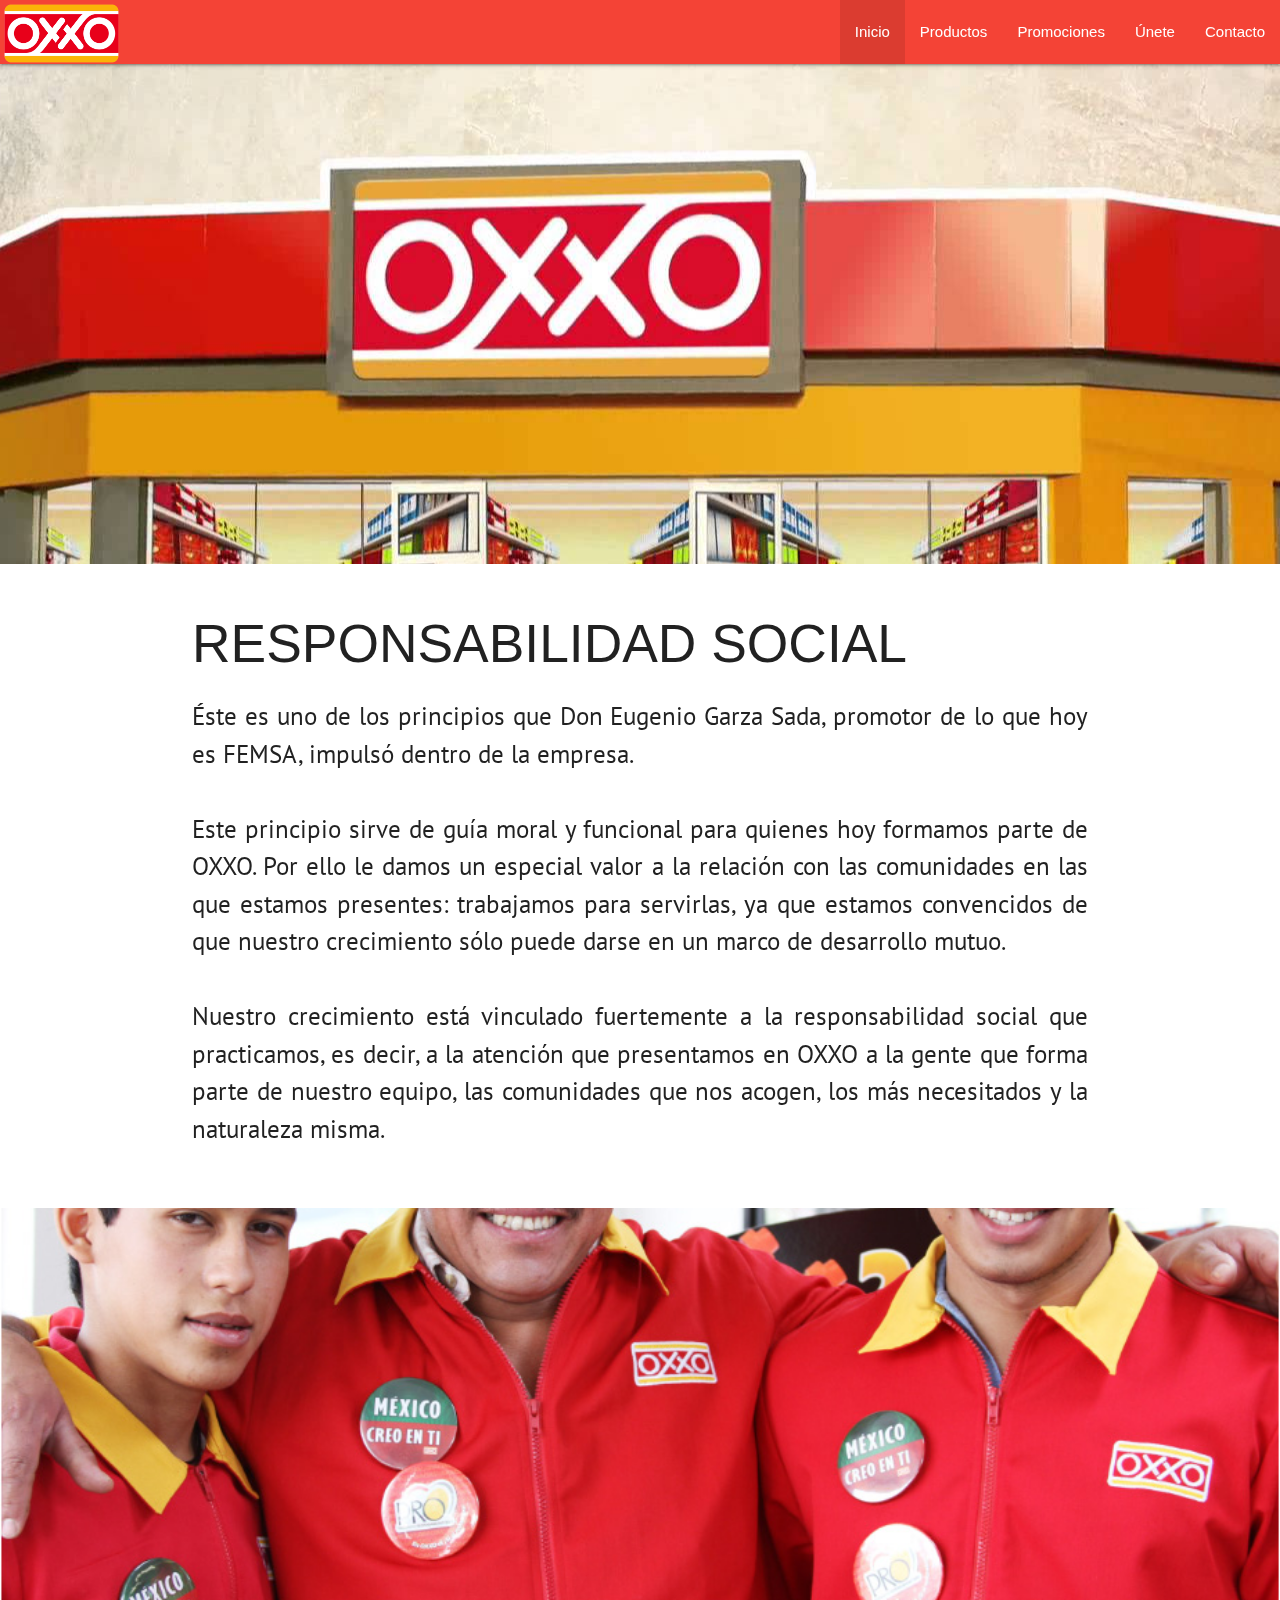
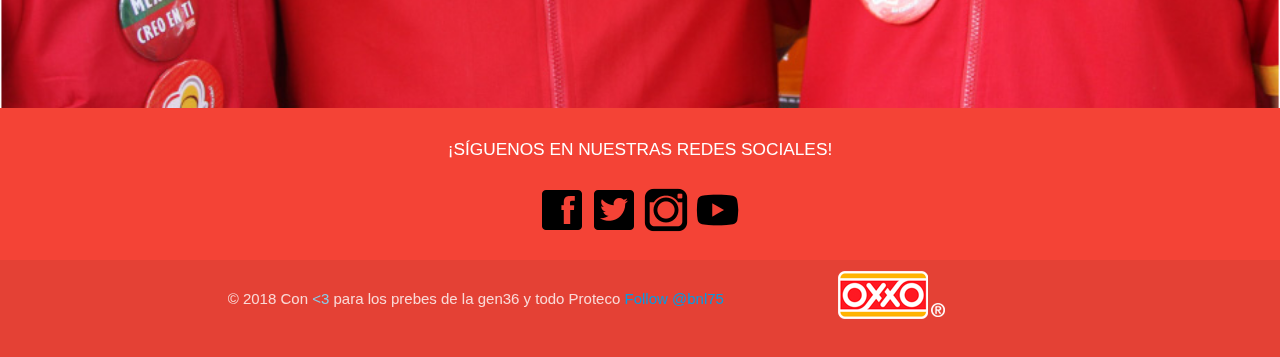
<file: index.html>
<!DOCTYPE html>
<html lang="es">
<head>
  <meta charset="UTF-8">
  <title>Oxxo</title>
  <link rel="stylesheet" href="css/style.css">
  <link rel="shortcut icon" href="img/logoxxo.png" type="image/png">
  <link href="https://fonts.googleapis.com/css?family=PT+Sans" rel="stylesheet">
  <!--Import Google Icon Font-->
  <link href="https://fonts.googleapis.com/icon?family=Material+Icons" rel="stylesheet">
  <!--Import materialize.css-->
  <link type="text/css" rel="stylesheet" href="css/materialize.min.css"  media="screen,projection"/>

  <!--Let browser know website is optimized for mobile-->
  <meta name="viewport" content="width=device-width, initial-scale=1.0"/>
</head>

<body>

  <nav class="red">
    <div class="nav-wrapper">
      <a href="#" class="brand-logo"><img sizes="(max-width: 60px) 20px, 50vw" src="img/logoxxo.png" alt="logo oxxo" class="logo img-responsive"></a>
      <a href="#" data-target="mobile-demo" class="sidenav-trigger"><i class="material-icons">menu</i></a>
      <ul class="right hide-on-med-and-down">
        <li class="active"><a href="#">Inicio</a></li>
        <li><a href="productos.html">Productos</a></li>
        <li><a href="promociones.html">Promociones</a></li>
        <li><a href="unete.html">Únete</a></li>
        <li><a href="contacto.html">Contacto</a></li>
      </ul>
    </div>
  </nav>

  <ul class="sidenav" id="mobile-demo">
    <li class="active"><a href="#">Inicio</a></li>
    <li><a href="productos.html">Productos</a></li>
    <li><a href="promociones.html">Promociones</a></li>
    <li><a href="unete.html">Únete</a></li>
    <li><a href="contacto.html">Contacto</a></li>
  </ul>

  <main>
    <div class="parallax-container">
      <div class="parallax"><img src="img/parallax1.jpg"></div>
    </div>
    <div class="section white">
      <div class="row container">
        <h2 class="header">RESPONSABILIDAD SOCIAL</h2>
        <p class="parrafo1">
          Éste es uno de los principios que Don Eugenio Garza Sada, promotor de lo que hoy es FEMSA, impulsó dentro de la empresa. <br><br>
          Este principio sirve de guía moral y funcional para quienes hoy formamos parte de OXXO. Por ello le damos un especial valor a la relación con las comunidades en las que estamos presentes: trabajamos para servirlas, ya que estamos convencidos de que nuestro crecimiento sólo puede darse en un marco de desarrollo mutuo. <br><br>
          Nuestro crecimiento está vinculado fuertemente a la responsabilidad social que practicamos, es decir, a la atención que presentamos en OXXO a la gente que forma parte de nuestro equipo, las comunidades que nos acogen, los más necesitados y la naturaleza misma.
        </p>
      </div>
    </div>
    <div class="parallax-container">
      <div class="parallax"><img src="img/parallax2.jpg"></div>
    </div>
  </main>

  <!-- Inicia el footer -->
  <footer class="page-footer red">
    <div class="container">
      <div class="row">
        <div class="col s2"></div>
        <div class="col s8">
          <center><h6>¡SÍGUENOS EN NUESTRAS REDES SOCIALES!</h6></center>
        </div>
        <div class="col s2"></div>
      </div>
      <div class="row">
        <div class="col s0 l4"></div>
        <center><div class="col s12 l4">
          <a title="Facebook" href="https://www.facebook.com"><img src="img/icons8-facebook-48.png" alt=""></a>
          <a title="Twitter" href="https://www.twitter.com"><img src="img/icons8-twitter-48.png" alt=""></a>
          <a title="Instagram" href="https://www.instagram.com"><img src="img/icons8-instagram-viejo-filled-48.png" alt=""></a>
          <a title="Youtube" href="https://www.youtube.com"><img src="img/icons8-youtube-play-filled-48.png" alt=""></a>
        </div></center>
        <div class="col s0 l4"></div>
      </div>
    </div>

    <div class="footer-copyright">
      <div class="container">
        <div class="row">
          <div class="col 1"></div>
          <center><div class="col s12 l7 margenFoo">
            © 2018 Con <span style="color: skyblue"><3</span> para los prebes de la gen36 y todo Proteco    
            <a class="github-button" href="https://github.com/bnl75" aria-label="Follow @bnl75 on GitHub">Follow @bnl75</a>
          </div></center>
          <div class="col s12 l4">
            <center><img class="img-responsive" src="img/footer-logo.png" alt="logo R"></center>
          </div>
        </div>
      </div>
    </div>
  </footer>
  <!-- Termina el footer -->

  <!--JavaScript at end of body for optimized loading-->
  <script type="text/javascript" src="js/jquery.js"></script>
</body>

<!-- zona de scripts -->
<script type="text/javascript" src="js/app.js"></script>
<script type="text/javascript" src="js/materialize.min.js"></script>
<script async defer src="https://buttons.github.io/buttons.js"></script>

</html>
</file>
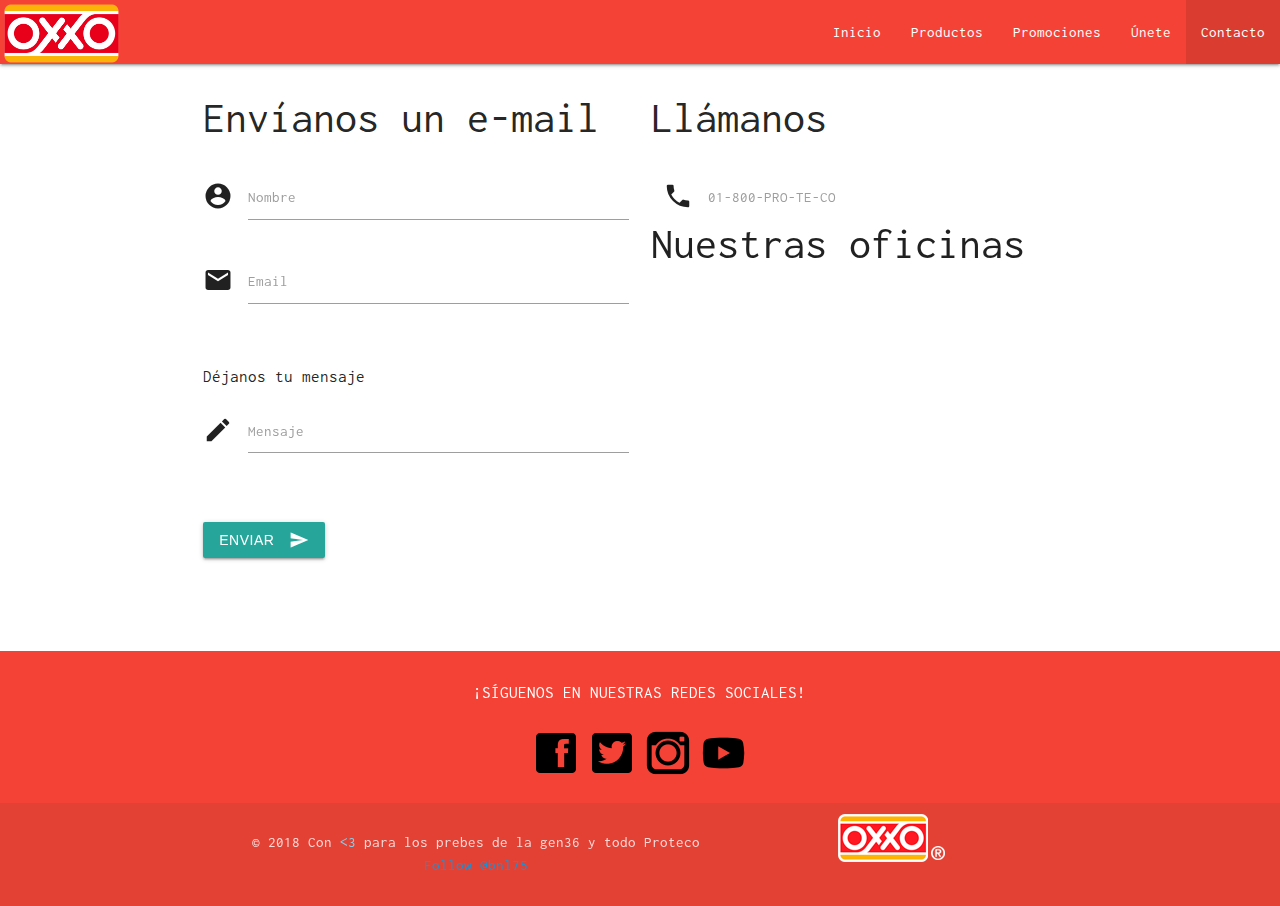
<file: contacto.html>
<!DOCTYPE html>
<html lang="es">
<head>
  <meta charset="UTF-8">
  <title>Contacto</title>
  <link rel="stylesheet" href="css/style.css">
  <link rel="shortcut icon" href="img/logoxxo.png" type="image/png">
  <link href="https://fonts.googleapis.com/css?family=Inconsolata:700" rel="stylesheet">
  <!--Import Google Icon Font-->
  <link href="https://fonts.googleapis.com/icon?family=Material+Icons" rel="stylesheet">
  <!--Import materialize.css-->
  <link type="text/css" rel="stylesheet" href="css/materialize.min.css"  media="screen,projection"/>

  <!--Let browser know website is optimized for mobile-->
  <meta name="viewport" content="width=device-width, initial-scale=1.0"/>
</head>

<body id="conta">

  <nav class="red">
    <div class="nav-wrapper">
      <a href="index.html" class="brand-logo"><img src="img/logoxxo.png" alt="logo oxxo" class="logo img-responsive"></a>
      <a href="#" data-target="mobile-demo" class="sidenav-trigger"><i class="material-icons">menu</i></a>
      <ul class="right hide-on-med-and-down">
        <li><a href="index.html">Inicio</a></li>
        <li><a href="productos.html">Productos</a></li>
        <li><a href="promociones.html">Promociones</a></li>
        <li><a href="unete.html">Únete</a></li>
        <li class="active"><a href="#">Contacto</a></li>
      </ul>
    </div>
  </nav>

  <ul class="sidenav" id="mobile-demo">
    <li><a href="index.html">Inicio</a></li>
    <li><a href="productos.html">Productos</a></li>
    <li><a href="promociones.html">Promociones</a></li>
    <li><a href="unete.html">Únete</a></li>
    <li class="active"><a href="#">Contacto</a></li>
  </ul>

  <main>
    <div class="container">
      <div class="row">
        <div class="col s12 m6 l6">
          <h3>Envíanos un e-mail</h3>

          <div class="row">
            <form class="col s12">
              <div class="row">
                <div class="input-field col s12">
                  <i class="material-icons prefix">account_circle</i>
                  <input id="icon_prefix" type="text" class="validate">
                  <label for="icon_prefix">Nombre</label>
                </div>
                <div class="input-field col s12">
                  <i class="material-icons prefix">email</i>
                  <input id="icon_email" type="email" class="validate">
                  <label for="icon_email">Email</label>
                </div>
              </div>
            </form>
          </div>
          <h6>Déjanos tu mensaje</h6>
          <div class="row">
            <form class="col s12">
              <div class="row">
                <div class="input-field col s12">
                  <i class="material-icons prefix">mode_edit</i>
                  <textarea id="icon_prefix2" class="materialize-textarea"></textarea>
                  <label for="icon_prefix2">Mensaje</label>
                </div>
              </div>
            </form>
          </div>
          <button class="btn waves-effect waves-light" type="submit" name="action">ENVIAR
            <i class="material-icons right">send</i>
          </button>

        </div>
        <div class="col s12 m6 l6">
          <div class="row">
            <div class="col s12">
              <h3>Llámanos</h3>
              <div class="input-field col s12">
          <i class="material-icons prefix">phone</i>
          <label for="icon_telephone">01-800-PRO-TE-CO</label>
        </div>
            </div>
            <div class="col s12">
              <h3>Nuestras oficinas</h3>
              <div class="row">
                <div class="col s12">
                  <iframe src="https://www.google.com/maps/embed?pb=!1m18!1m12!1m3!1d3764.952202187654!2d-99.1842445853565!3d19.3278802869439!2m3!1f0!2f0!3f0!3m2!1i1024!2i768!4f13.1!3m3!1m2!1s0x85ce000454d028e9%3A0x4a85a53ac30dc37b!2sPROTECO!5e0!3m2!1ses-419!2smx!4v1524753977665" width="400" height="300" frameborder="0" style="border:0" allowfullscreen></iframe>
                </div>
              </div>
            </div>
          </div>
        </div>
      </div>
    </div>
  </main>

  <!-- Inicia el footer -->
  <footer class="page-footer red">
    <div class="container">
      <div class="row">
        <div class="col s2"></div>
        <div class="col s8">
          <center><h6>¡SÍGUENOS EN NUESTRAS REDES SOCIALES!</h6></center>
        </div>
        <div class="col s2"></div>
      </div>
      <div class="row">
        <div class="col s0 l4"></div>
        <center><div class="col s12 l4">
          <a title="Facebook" href="https://www.facebook.com"><img src="img/icons8-facebook-48.png" alt=""></a>
          <a title="Twitter" href="https://www.twitter.com"><img src="img/icons8-twitter-48.png" alt=""></a>
          <a title="Instagram" href="https://www.instagram.com"><img src="img/icons8-instagram-viejo-filled-48.png" alt=""></a>
          <a title="Youtube" href="https://www.youtube.com"><img src="img/icons8-youtube-play-filled-48.png" alt=""></a>
        </div></center>
        <div class="col s0 l4"></div>
      </div>
    </div>

    <div class="footer-copyright">
      <div class="container">
        <div class="row">
          <div class="col 1"></div>
          <center><div class="col s12 l7 margenFoo">
            © 2018 Con <span style="color: skyblue"><3</span> para los prebes de la gen36 y todo Proteco    
            <a class="github-button" href="https://github.com/bnl75" aria-label="Follow @bnl75 on GitHub">Follow @bnl75</a>
          </div></center>
          <div class="col s12 l4">
            <center><img class="img-responsive" src="img/footer-logo.png" alt="logo R"></center>
          </div>
        </div>
      </div>
    </div>
  </footer>
  <!-- Termina el footer -->

  <!--JavaScript at end of body for optimized loading-->
  <script type="text/javascript" src="js/jquery.js"></script>
</body>

<!-- zona de scripts -->
<script type="text/javascript" src="js/app.js"></script>
<script type="text/javascript" src="js/materialize.min.js"></script>
<script async defer src="https://buttons.github.io/buttons.js"></script>

</html>
</file>
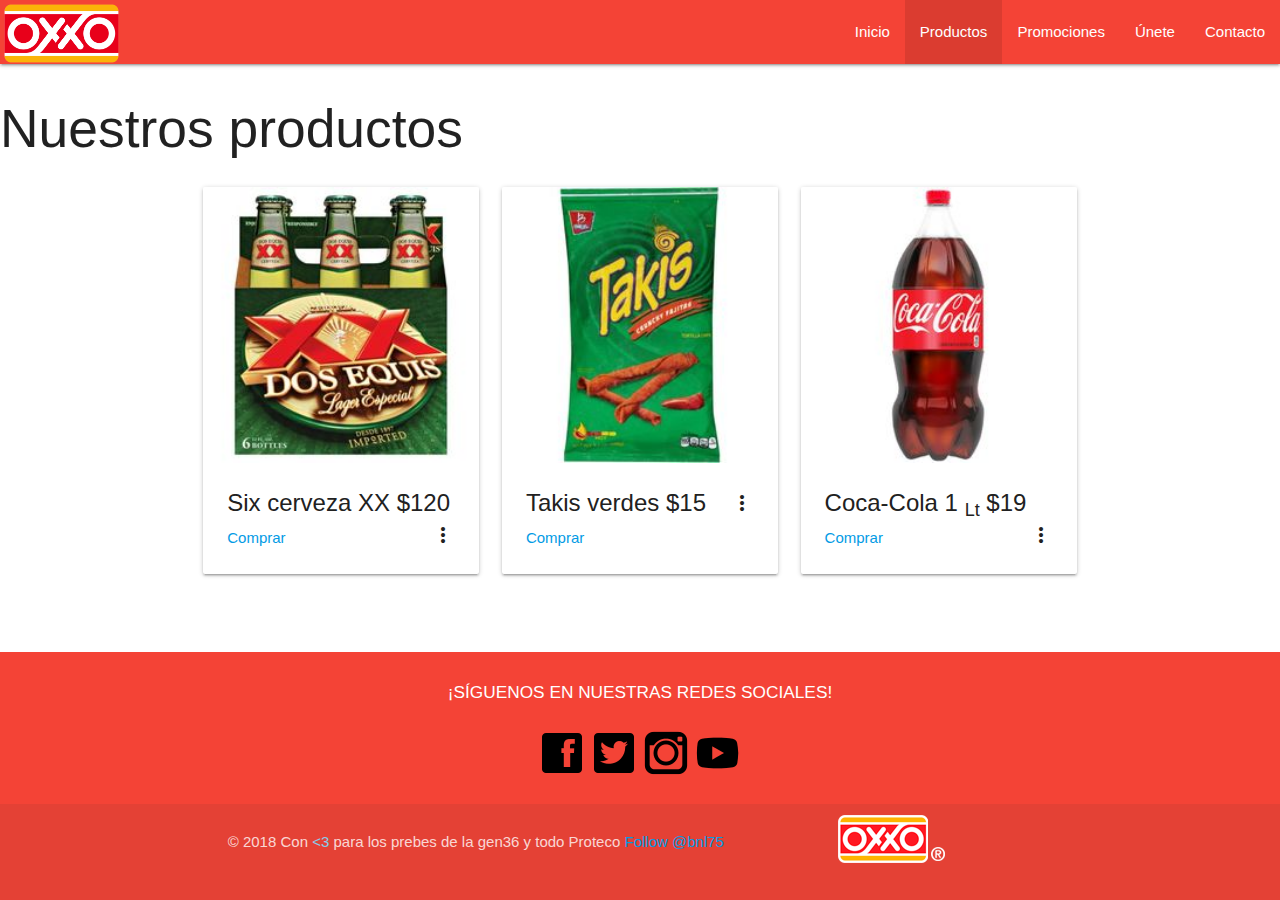
<file: productos.html>
<!DOCTYPE html>
<html lang="es">
<head>
  <meta charset="UTF-8">
  <title>Productos</title>
  <link rel="stylesheet" href="css/style.css">
  <link rel="shortcut icon" href="img/logoxxo.png" type="image/png">
  <!--Import Google Icon Font-->
  <link href="https://fonts.googleapis.com/icon?family=Material+Icons" rel="stylesheet">
  <!--Import materialize.css-->
  <link type="text/css" rel="stylesheet" href="css/materialize.min.css"  media="screen,projection"/>

  <!--Let browser know website is optimized for mobile-->
  <meta name="viewport" content="width=device-width, initial-scale=1.0"/>
</head>

<body>

  <nav class="red">
    <div class="nav-wrapper">
      <a href="index.html" class="brand-logo"><img src="img/logoxxo.png" alt="logo oxxo" class="logo img-responsive"></a>
      <a href="#" data-target="mobile-demo" class="sidenav-trigger"><i class="material-icons">menu</i></a>
      <ul class="right hide-on-med-and-down">
        <li><a href="index.html">Inicio</a></li>
        <li class="active"><a href="#">Productos</a></li>
        <li><a href="promociones.html">Promociones</a></li>
        <li><a href="unete.html">Únete</a></li>
        <li><a href="contacto.html">Contacto</a></li>
      </ul>
    </div>
  </nav>

  <ul class="sidenav" id="mobile-demo">
    <li><a href="index.html">Inicio</a></li>
    <li class="active"><a href="#">Productos</a></li>
    <li><a href="promociones.html">Promociones</a></li>
    <li><a href="unete.html">Únete</a></li>
    <li><a href="contacto.html">Contacto</a></li>
  </ul>

  <main>
    <h2 class="header">Nuestros productos</h2>
    <div class="container">
      <div class="row">
        <div class="col s9 m6 l4">
          <div class="card">
            <div class="card-image waves-effect waves-block waves-light">
              <img class="activator" src="img/XX.jpg">
            </div>
            <div class="card-content">
              <span class="card-title activator grey-text text-darken-4">Six cerveza XX   $120<i class="material-icons right">more_vert</i></span>
              <p><a href="#">Comprar</a></p>
            </div>
            <div class="card-reveal">
              <span class="card-title grey-text text-darken-4">Six cerveza XX   $120<i class="material-icons right">close</i></span>
              <p align="justify">Si tienes ese amigo que es el que más toma pero solo pone $20... Háblale y ahora solo junta 100 pesitos para empezar la peda.</p>
            </div>
          </div>
        </div>
        <div class="col s9 m6 l4">
          <div class="card">
            <div class="card-image waves-effect waves-block waves-light">
              <img class="activator" src="img/takis.jpg">
            </div>
            <div class="card-content">
              <span class="card-title activator grey-text text-darken-4">Takis verdes   $15<i class="material-icons right">more_vert</i></span>
              <p><a href="#">Comprar</a></p>
            </div>
            <div class="card-reveal">
              <span class="card-title grey-text text-darken-4">Takis verdes   $15<i class="material-icons right">close</i></span>
              <p align="justify">Botana para pasar el rato mientras esperas a alguien, ideal para los que no comen picante.</p>
            </div>
          </div>
        </div>
        <div class="col s9 m6 l4">
          <div class="card">
            <div class="card-image waves-effect waves-block waves-light">
              <img class="activator" src="img/coca.jpg">
            </div>
            <div class="card-content">
              <span class="card-title activator grey-text text-darken-4">Coca-Cola 1 <sub>Lt</sub> $19<i class="material-icons right">more_vert</i></span>
              <p><a href="#">Comprar</a></p>
            </div>
            <div class="card-reveal">
              <span class="card-title grey-text text-darken-4">Coca-Cola 1 <sub>Lt</sub> $19<i class="material-icons right">close</i></span>
              <p align="justify">Coca-cola de 1<sub>Lt</sub> no retornable. Refresca tu rato un rato.</p>
            </div>
          </div>
        </div>
      </div>
    </div>
    
  </main>

  <!-- Inicia el footer -->
  <footer class="page-footer red">
    <div class="container">
      <div class="row">
        <div class="col s2"></div>
        <div class="col s8">
          <center><h6>¡SÍGUENOS EN NUESTRAS REDES SOCIALES!</h6></center>
        </div>
        <div class="col s2"></div>
      </div>
      <div class="row">
        <div class="col s0 l4"></div>
        <center><div class="col s12 l4">
          <a title="Facebook" href="https://www.facebook.com"><img src="img/icons8-facebook-48.png" alt=""></a>
          <a title="Twitter" href="https://www.twitter.com"><img src="img/icons8-twitter-48.png" alt=""></a>
          <a title="Instagram" href="https://www.instagram.com"><img src="img/icons8-instagram-viejo-filled-48.png" alt=""></a>
          <a title="Youtube" href="https://www.youtube.com"><img src="img/icons8-youtube-play-filled-48.png" alt=""></a>
        </div></center>
        <div class="col s0 l4"></div>
      </div>
    </div>

    <div class="footer-copyright">
      <div class="container">
        <div class="row">
          <div class="col 1"></div>
          <center><div class="col s12 l7 margenFoo">
            © 2018 Con <span style="color: skyblue"><3</span> para los prebes de la gen36 y todo Proteco    
            <a class="github-button" href="https://github.com/bnl75" aria-label="Follow @bnl75 on GitHub">Follow @bnl75</a>
          </div></center>
          <div class="col s12 l4">
            <center><img class="img-responsive" src="img/footer-logo.png" alt="logo R"></center>
          </div>
        </div>
      </div>
    </div>
  </footer>
  <!-- Termina el footer -->

  <!--JavaScript at end of body for optimized loading-->
  <script type="text/javascript" src="js/jquery.js"></script>
</body>

<!-- zona de scripts -->
<script type="text/javascript" src="js/app.js"></script>
<script type="text/javascript" src="js/materialize.min.js"></script>
<script async defer src="https://buttons.github.io/buttons.js"></script>

</html>
</file>
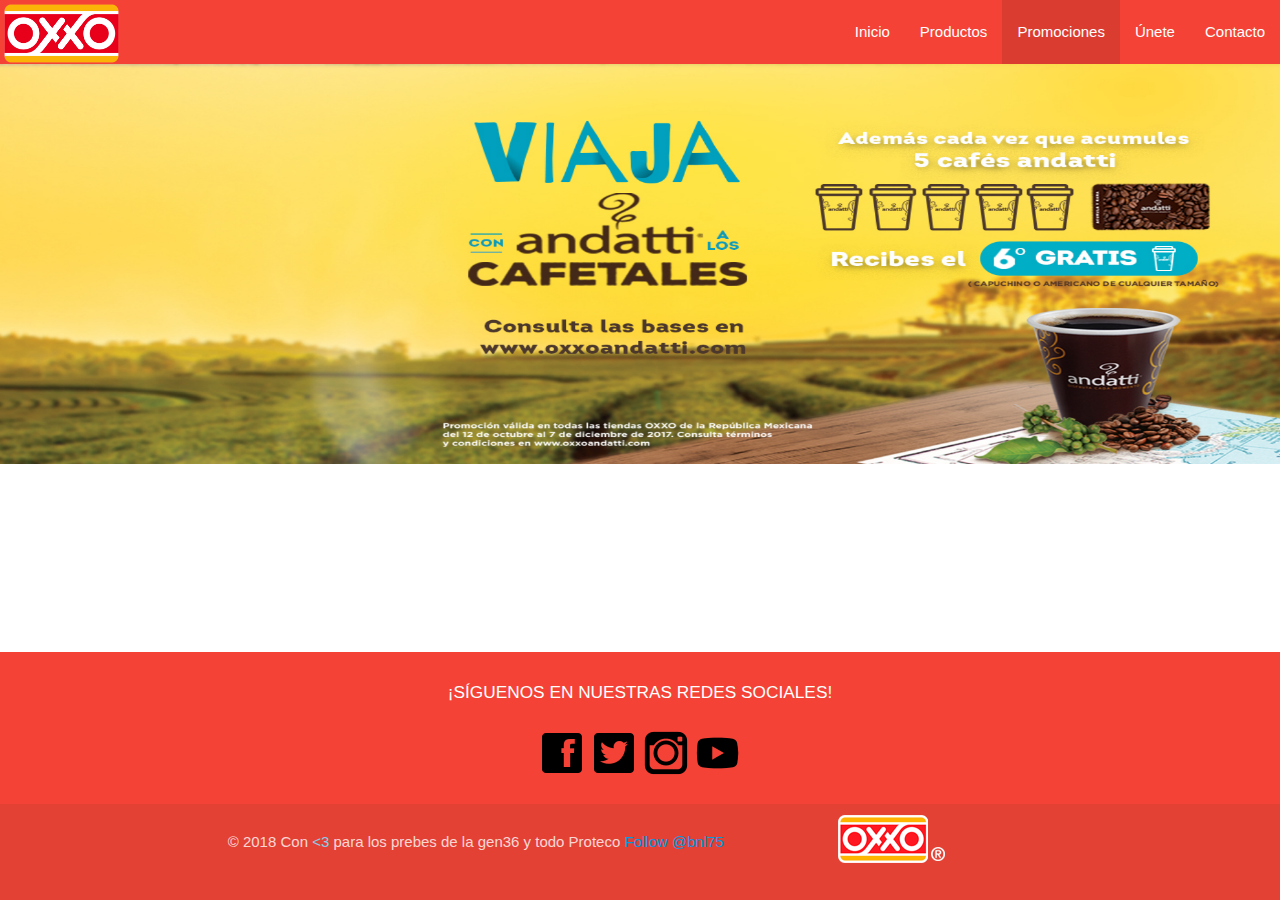
<file: promociones.html>
<!DOCTYPE html>
<html lang="es">
<head>
  <meta charset="UTF-8">
  <title>Promociones</title>
  <link rel="stylesheet" href="css/style.css">
  <link rel="shortcut icon" href="img/logoxxo.png" type="image/png">
  <!--Import Google Icon Font-->
  <link href="https://fonts.googleapis.com/icon?family=Material+Icons" rel="stylesheet">
  <!--Import materialize.css-->
  <link type="text/css" rel="stylesheet" href="css/materialize.min.css"  media="screen,projection"/>

  <!--Let browser know website is optimized for mobile-->
  <meta name="viewport" content="width=device-width, initial-scale=1.0"/>
</head>

<body>

  <nav class="red">
    <div class="nav-wrapper">
      <a href="index.html" class="brand-logo"><img src="img/logoxxo.png" alt="logo oxxo" class="logo responsive-img"></a>
      <a href="#" data-target="mobile-demo" class="sidenav-trigger"><i class="material-icons">menu</i></a>
      <ul class="right hide-on-med-and-down">
        <li><a href="index.html">Inicio</a></li>
        <li><a href="productos.html">Productos</a></li>
        <li class="active"><a href="#">Promociones</a></li>
        <li><a href="unete.html">Únete</a></li>
        <li><a href="contacto.html">Contacto</a></li>
      </ul>
    </div>
  </nav>

  <ul class="sidenav" id="mobile-demo">
    <li><a href="index.html">Inicio</a></li>
    <li><a href="productos.html">Productos</a></li>
    <li class="active"><a href="#">Promociones</a></li>
    <li><a href="unete.html">Únete</a></li>
    <li><a href="contacto.html">Contacto</a></li>
  </ul>


<main>
      <div class="carousel carousel-slider">
      <a class="carousel-item" href="#one!"><img  max-width="100%" height="100%" src="img/prom1.jpg"></a>
      <a class="carousel-item" href="#two!"><img max-width="100%" height="100%" src="img/prom2.jpg"></a>
      <a class="carousel-item" href="#three!"><img max-width="100%" height="100%" src="img/prom3.jpg"></a>
      <a class="carousel-item" href="#four!"><img max-width="100%" height="100%" src="img/prom4.jpg"></a>
    </div>
</main>
 

  <!-- Inicia el footer -->
  <footer class="page-footer red">
    <div class="container">
      <div class="row">
        <div class="col s2"></div>
        <div class="col s8">
          <center><h6>¡SÍGUENOS EN NUESTRAS REDES SOCIALES!</h6></center>
        </div>
        <div class="col s2"></div>
      </div>
      <div class="row">
        <div class="col s0 l4"></div>
        <center><div class="col s12 l4">
          <a title="Facebook" href="https://www.facebook.com"><img src="img/icons8-facebook-48.png" alt=""></a>
          <a title="Twitter" href="https://www.twitter.com"><img src="img/icons8-twitter-48.png" alt=""></a>
          <a title="Instagram" href="https://www.instagram.com"><img src="img/icons8-instagram-viejo-filled-48.png" alt=""></a>
          <a title="Youtube" href="https://www.youtube.com"><img src="img/icons8-youtube-play-filled-48.png" alt=""></a>
        </div></center>
        <div class="col s0 l4"></div>
      </div>
    </div>

    <div class="footer-copyright">
      <div class="container">
        <div class="row">
          <div class="col 1"></div>
          <center><div class="col s12 l7 margenFoo">
            © 2018 Con <span style="color: skyblue"><3</span> para los prebes de la gen36 y todo Proteco    
            <a class="github-button" href="https://github.com/bnl75" aria-label="Follow @bnl75 on GitHub">Follow @bnl75</a>
          </div></center>
          <div class="col s12 l4">
            <center><img class="img-responsive" src="img/footer-logo.png" alt="logo R"></center>
          </div>
        </div>
      </div>
    </div>
  </footer>
  <!-- Termina el footer -->

  <!--JavaScript at end of body for optimized loading-->
  <script type="text/javascript" src="js/jquery.js"></script>
</body>

<!-- zona de scripts -->
<script type="text/javascript" src="js/app.js"></script>
<script type="text/javascript" src="js/materialize.min.js"></script>
<script async defer src="https://buttons.github.io/buttons.js"></script>

</html>
</file>
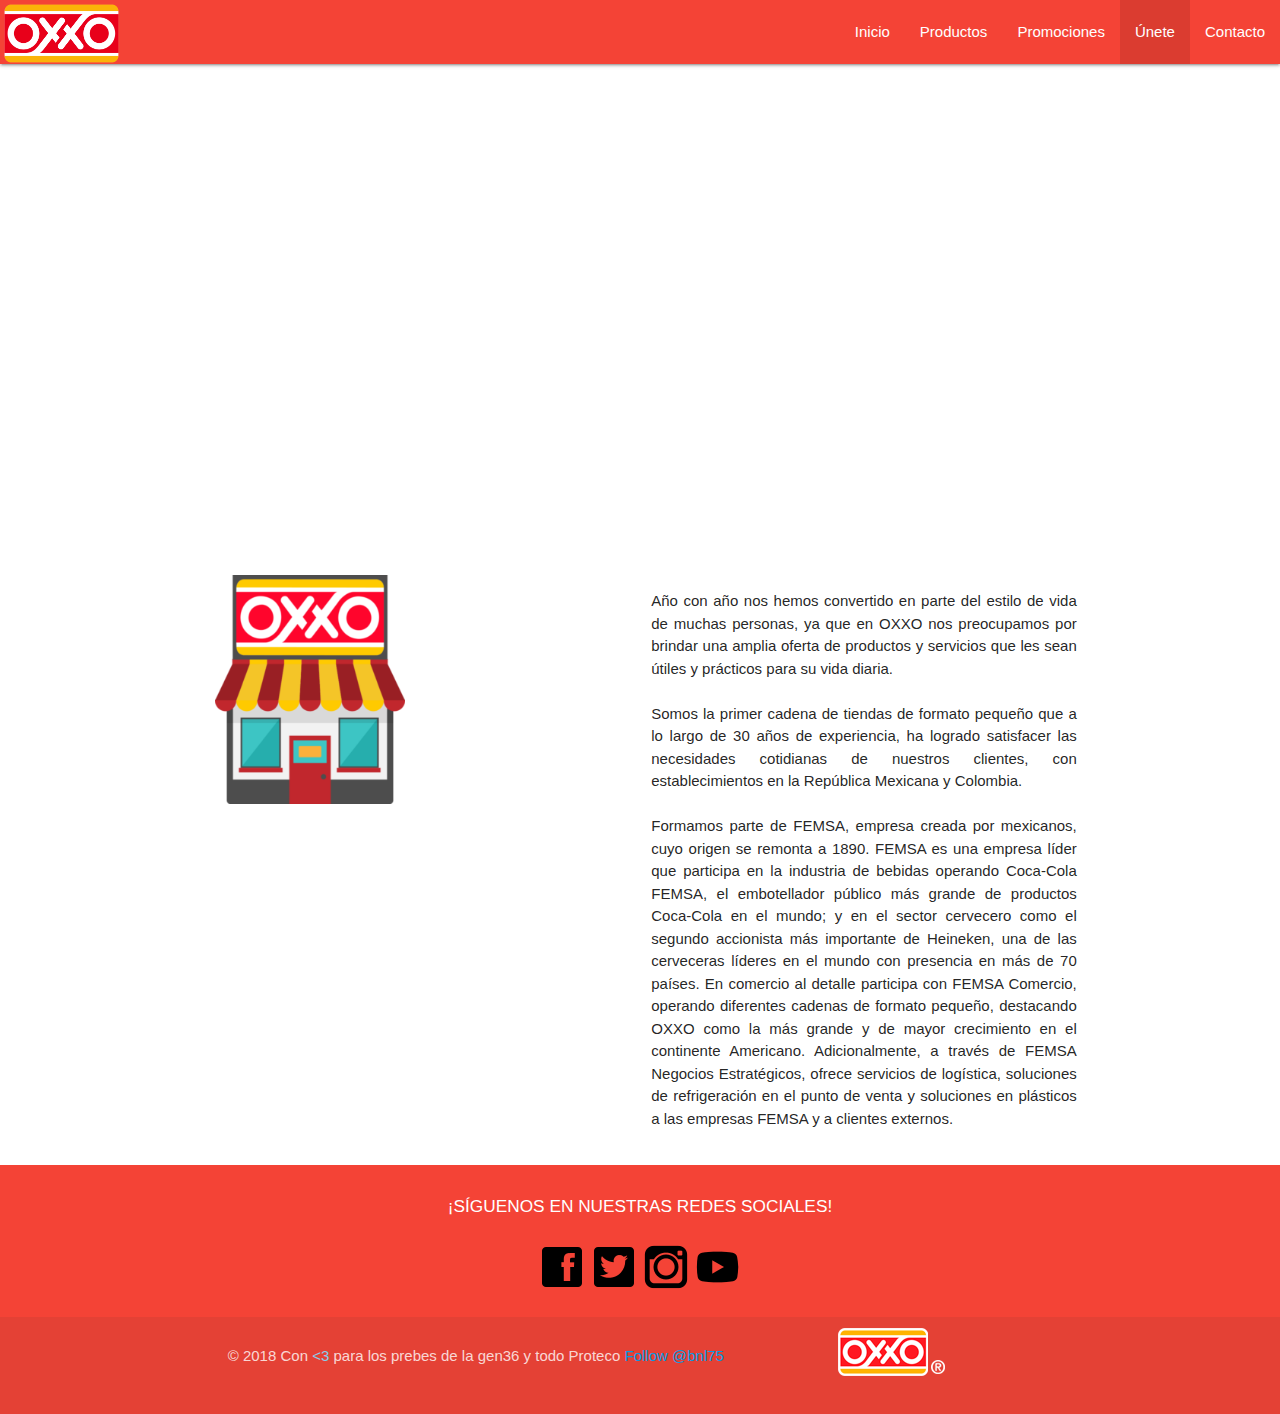
<file: unete.html>
<!DOCTYPE html>
<html lang="es">
<head>
  <meta charset="UTF-8">
  <title>Únete</title>
  <link rel="stylesheet" href="css/style.css">
  <link rel="shortcut icon" href="img/logoxxo.png" type="image/png">
  <!--Import Google Icon Font-->
  <link href="https://fonts.googleapis.com/icon?family=Material+Icons" rel="stylesheet">
  <!--Import materialize.css-->
  <link type="text/css" rel="stylesheet" href="css/materialize.min.css"  media="screen,projection"/>

  <!--Let browser know website is optimized for mobile-->
  <meta name="viewport" content="width=device-width, initial-scale=1.0"/>
</head>

<body>

  <nav class="red">
    <div class="nav-wrapper">
      <a href="index.html" class="brand-logo"><img src="img/logoxxo.png" alt="logo oxxo" class="logo img-responsive"></a>
      <a href="#" data-target="mobile-demo" class="sidenav-trigger"><i class="material-icons">menu</i></a>
      <ul class="right hide-on-med-and-down">
        <li><a href="index.html">Inicio</a></li>
        <li><a href="productos.html">Productos</a></li>
        <li><a href="promociones.html">Promociones</a></li>
        <li class="active"><a href="#">Únete</a></li>
        <li><a href="contacto.html">Contacto</a></li>
      </ul>
    </div>
  </nav>

  <ul class="sidenav" id="mobile-demo">
    <li><a href="index.html">Inicio</a></li>
    <li><a href="productos.html">Productos</a></li>
    <li><a href="promociones.html">Promociones</a></li>
    <li class="active"><a href="#">Únete</a></li>
    <li><a href="contacto.html">Contacto</a></li>
  </ul>

  <main>
    <div class="container">
      <div class="row">
        <div class="col s12 l12">
          <div class="video-container">
            <center><iframe width="560" height="315" src="https://www.youtube.com/embed/g1-C_fGzxpc?rel=0" frameborder="0" allow="autoplay; encrypted-media" allowfullscreen></iframe></center>
          </div>
        </div>
      </div>
      <div class="row">
        <div class="col l6">
          <div class="col s12 m9 l6">
            <center><img !--id="centrarCasa"-- class="responsive-img" src="img/casita.png"></center>
          </div>
        </div>
        <div class="col l6">
          <p align="justify">Año con año nos hemos convertido en parte del estilo de vida de muchas personas, ya que en OXXO nos preocupamos por brindar una amplia oferta de productos y servicios que les sean útiles y prácticos para su vida diaria.
            <br><br>
            Somos la primer cadena de tiendas de formato pequeño que a lo largo de 30 años de experiencia, ha logrado satisfacer las necesidades cotidianas de nuestros clientes, con establecimientos en la República Mexicana y Colombia.
            <br><br>
          Formamos parte de FEMSA, empresa creada por mexicanos, cuyo origen se remonta a 1890. FEMSA es una empresa líder que participa en la industria de bebidas operando Coca-Cola FEMSA, el embotellador público más grande de productos Coca-Cola en el mundo; y en el sector cervecero como el segundo accionista más importante de Heineken, una de las cerveceras líderes en el mundo con presencia en más de 70 países. En comercio al detalle participa con FEMSA Comercio, operando diferentes cadenas de formato pequeño, destacando OXXO como la más grande y de mayor crecimiento en el continente Americano. Adicionalmente, a través de FEMSA Negocios Estratégicos, ofrece servicios de logística, soluciones de refrigeración en el punto de venta y soluciones en plásticos a las empresas FEMSA y a clientes externos.</p>
        </div>
      </div>
    </div>
    
  </main>

  <!-- Inicia el footer -->
  <footer class="page-footer red">
    <div class="container">
      <div class="row">
        <div class="col s2"></div>
        <div class="col s8">
          <center><h6>¡SÍGUENOS EN NUESTRAS REDES SOCIALES!</h6></center>
        </div>
        <div class="col s2"></div>
      </div>
      <div class="row">
        <div class="col s0 l4"></div>
        <center><div class="col s12 l4">
          <a title="Facebook" href="https://www.facebook.com"><img src="img/icons8-facebook-48.png" alt=""></a>
          <a title="Twitter" href="https://www.twitter.com"><img src="img/icons8-twitter-48.png" alt=""></a>
          <a title="Instagram" href="https://www.instagram.com"><img src="img/icons8-instagram-viejo-filled-48.png" alt=""></a>
          <a title="Youtube" href="https://www.youtube.com"><img src="img/icons8-youtube-play-filled-48.png" alt=""></a>
        </div></center>
        <div class="col s0 l4"></div>
      </div>
    </div>

    <div class="footer-copyright">
      <div class="container">
        <div class="row">
          <div class="col 1"></div>
          <center><div class="col s12 l7 margenFoo">
            © 2018 Con <span style="color: skyblue"><3</span> para los prebes de la gen36 y todo Proteco    
            <a class="github-button" href="https://github.com/bnl75" aria-label="Follow @bnl75 on GitHub">Follow @bnl75</a>
          </div></center>
          <div class="col s12 l4">
            <center><img class="img-responsive" src="img/footer-logo.png" alt="logo R"></center>
          </div>
        </div>
      </div>
    </div>
  </footer>
  <!-- Termina el footer -->

  <!--JavaScript at end of body for optimized loading-->
  <script type="text/javascript" src="js/jquery.js"></script>
</body>

<!-- zona de scripts -->
<script type="text/javascript" src="js/app.js"></script>
<script type="text/javascript" src="js/materialize.min.js"></script>
<script async defer src="https://buttons.github.io/buttons.js"></script>

</html>
</file>
<file: css/style.css>
body {
    display: flex;
    min-height: 100vh;
    flex-direction: column;
  }

  main {
    flex: 1 0 auto;
  }

  .logo {
  	width: 50%;
  }

  .margenFoo {
    margin-top: 2%;
  }

  .parrafo1 {
    font-family: 'PT Sans', sans-serif;
    font-size: 25px;
    text-align: justify;
  }

  #centrarCasa {
    margin-left: 50%;
    margin-top: 50%;
  }

  #conta {
    font-family: 'Inconsolata', monospace;
  }
</file>
